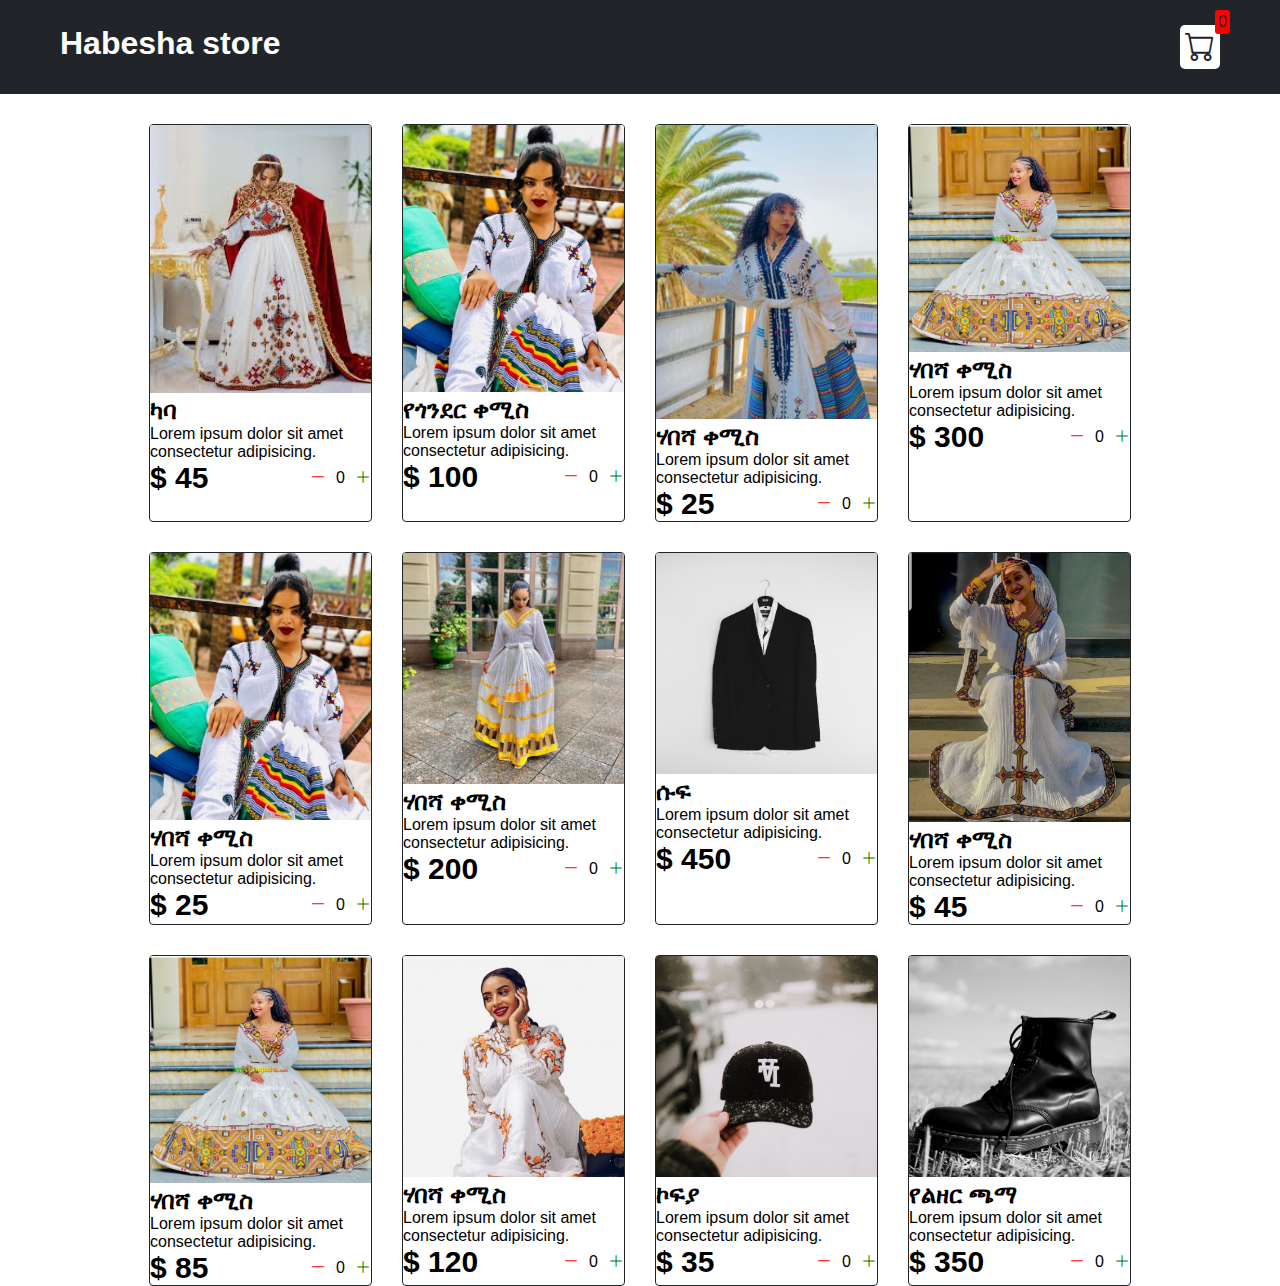
<file: index.html>
<!DOCTYPE html>
<html lang="en">
<head>
    <meta charset="UTF-8">
    <meta name="viewport" content="width=device-width, initial-scale=1.0">
    <title>cloth market</title>
    <link href="https://cdn.jsdelivr.net/npm/bootstrap@5.2.3/dist/css/bootstrap.min.css"
     rel="stylesheet" integrity="sha384-rbsA2VBKQhggwzxH7pPCaAqO46MgnOM80zW1RWuH61DGLwZJEdK2Kadq2F9CUG65" 
     crossorigin="anonymous">
     <link rel="stylesheet" href="https://cdn.jsdelivr.net/npm/bootstrap-icons@1.8.1/font/bootstrap-icons.css">
     <link rel="stylesheet" href="https://cdn.jsdelivr.net/npm/bootstrap-icons@1.10.5/font/bootstrap-icons.css">
    <link rel="stylesheet" href="/src/style.css">
  </head>
    

</head>
<body>
    <div class="navbar">
        <h1>Habesha store</h1>
        <a href="cart.html">
            <div class="cart">
                <i class="bi bi-cart"></i>
                <div  id ="cartAmount" class="cartAmount">0</div>
            </div>
        </a>
    
    </div>
    
    <div class="shop" id="shop">
        
    </div>
    

   <script src="/src/data.js"></script>
    <script src="/src/main.js"></script>
</body>
</html>
</file>
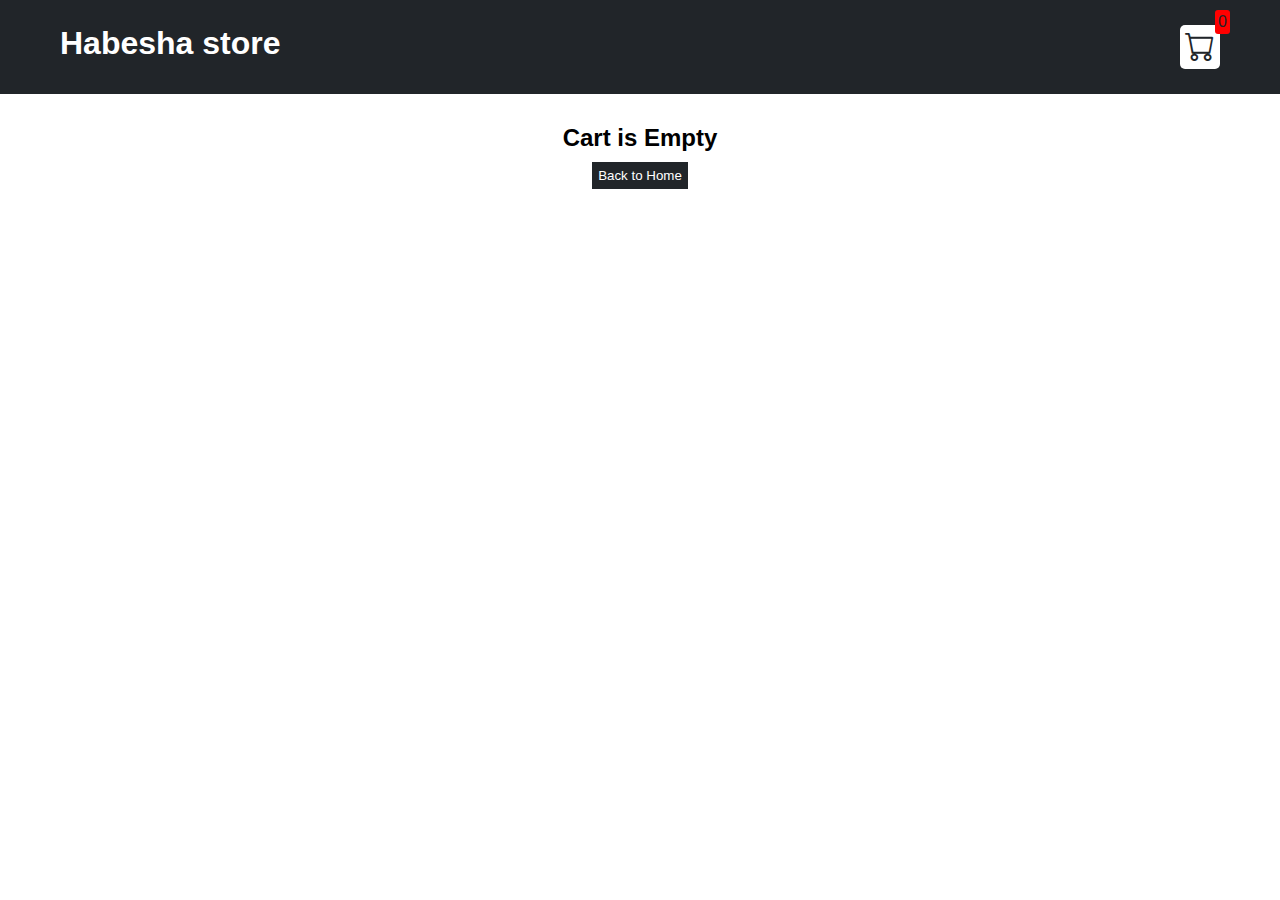
<file: cart.html>
<!DOCTYPE html>
<html lang="en">
<head>
    <meta charset="UTF-8">
    <meta name="viewport" content="width=device-width, initial-scale=1.0">
    <title>cloth market</title>
    <link href="https://cdn.jsdelivr.net/npm/bootstrap@5.2.3/dist/css/bootstrap.min.css"
     rel="stylesheet" integrity="sha384-rbsA2VBKQhggwzxH7pPCaAqO46MgnOM80zW1RWuH61DGLwZJEdK2Kadq2F9CUG65" 
     crossorigin="anonymous">
     <link rel="stylesheet" href="https://cdn.jsdelivr.net/npm/bootstrap-icons@1.8.1/font/bootstrap-icons.css">
     <link rel="stylesheet" href="https://cdn.jsdelivr.net/npm/bootstrap-icons@1.10.5/font/bootstrap-icons.css">
     <link rel="stylesheet" href="https://cdn.jsdelivr.net/npm/bootstrap-icons@1.10.5/font/bootstrap-icons.css">
    <link rel="stylesheet" href="/src/style.css">
</head>
<body>
    <div class="navbar">
        <a href="index.html"><h1>Habesha store</h1></a>
         <div class="cart">
             <i class="bi bi-cart"></i>
         <div  id ="cartAmount" class="cartAmount">0</div>
        </div> 
        </div>

        <div class="text-center" id="lable"></div>
        <div class="shopping-cart" id="shopping-cart"></div>

        
        <script src="/src/data.js"></script>
        <script src="/src/cart.js"></script>
</body>

</html>
</file>
<file: src/style.css>
*{
    margin: 0;
    padding: 0;
    box-sizing: border-box;
}

body{
    font-family: sans-serif;
}
.navbar{
    display: flex;
    flex-direction: row;
    justify-content: space-between;
    background-color: #212529;
    color: white;
    padding: 25px 60px;  
    margin-bottom: 30px;
}
a{
    text-decoration: none;
    color: white;
}
.cart{
    position: relative;
    background-color: white;
    color: #212529;
    padding: 5px;
    border-radius: 5px;
    font-size: 30px;
}
.cartAmount{
    font-size: 16px;
    background-color: red;
    position: absolute;
    top: -15px;
    right: -10px;
    padding: 3px;
    border-radius: 3px;
}

.shop{
    display: grid;
    grid-template-columns: repeat(4, 223px);
    gap: 30px;
    justify-content: center;
}


@media (max-width:1000px){
    .shop{
        grid-template-columns: repeat(2, 223px);
    }
}

@media(max-width:500px){
    .shop{
        grid-template-columns: repeat(1, 223px);
    }
}
i{
    cursor: pointer;
}

.item{
    border: 1px solid #212529;
    border-radius: 4px;
}
.item img{
    width: 100%;
    border-radius: 2px 2px 0 0;
}
.detail{
    display: flex;
    flex-direction: column;
    padding: 10px;
    
}

.price-quantity{
    font-size: 20px;
    display: flex;
    flex-direction: row;
    justify-content: space-between;
    align-items: center;
}
.buttons{
    display: flex;
    flex-direction: row;
    gap: 10px;
    font-size: 16px;
}

.bi-dash-lg{
    color: red;
}
.bi-plus-lg{
    color: green;
}
.text-center{
    text-align: center;
    margin-bottom: 20px;
}

.HomeBtn , .checkout, .removeAll{
    background-color: #212529;
    color: white;
    border: none;
    padding: 6px;
    cursor: pointer;
    margin-top: 10px;
}

.checkout{
    background-color: green;
}
.removeAll{
    background-color: red;
}
.bi-x-lg{
    color: red;
    font-weight: bold;
}

.shopping-cart{
    display: grid;
    grid-template-columns: repeat(1, 420px);
    justify-content: center;
    gap: 15px;

}
.cart-item{
    border: 2px solid #212529;
    border-radius: 5px;
    display: flex;
    flex-direction: row;
}
.title-price-x{
    width: 195px;
    display: flex;
    flex-direction: row;
    align-items: center;
    justify-content: space-between;
   
}
.title-price{
    display: flex;
    align-items: center;
    gap: 10px;
}
.cart-item-price{
    background-color: #212529;
    color: white;
    border-radius: 4px;
    padding: 3px 6px;

}
</file>
